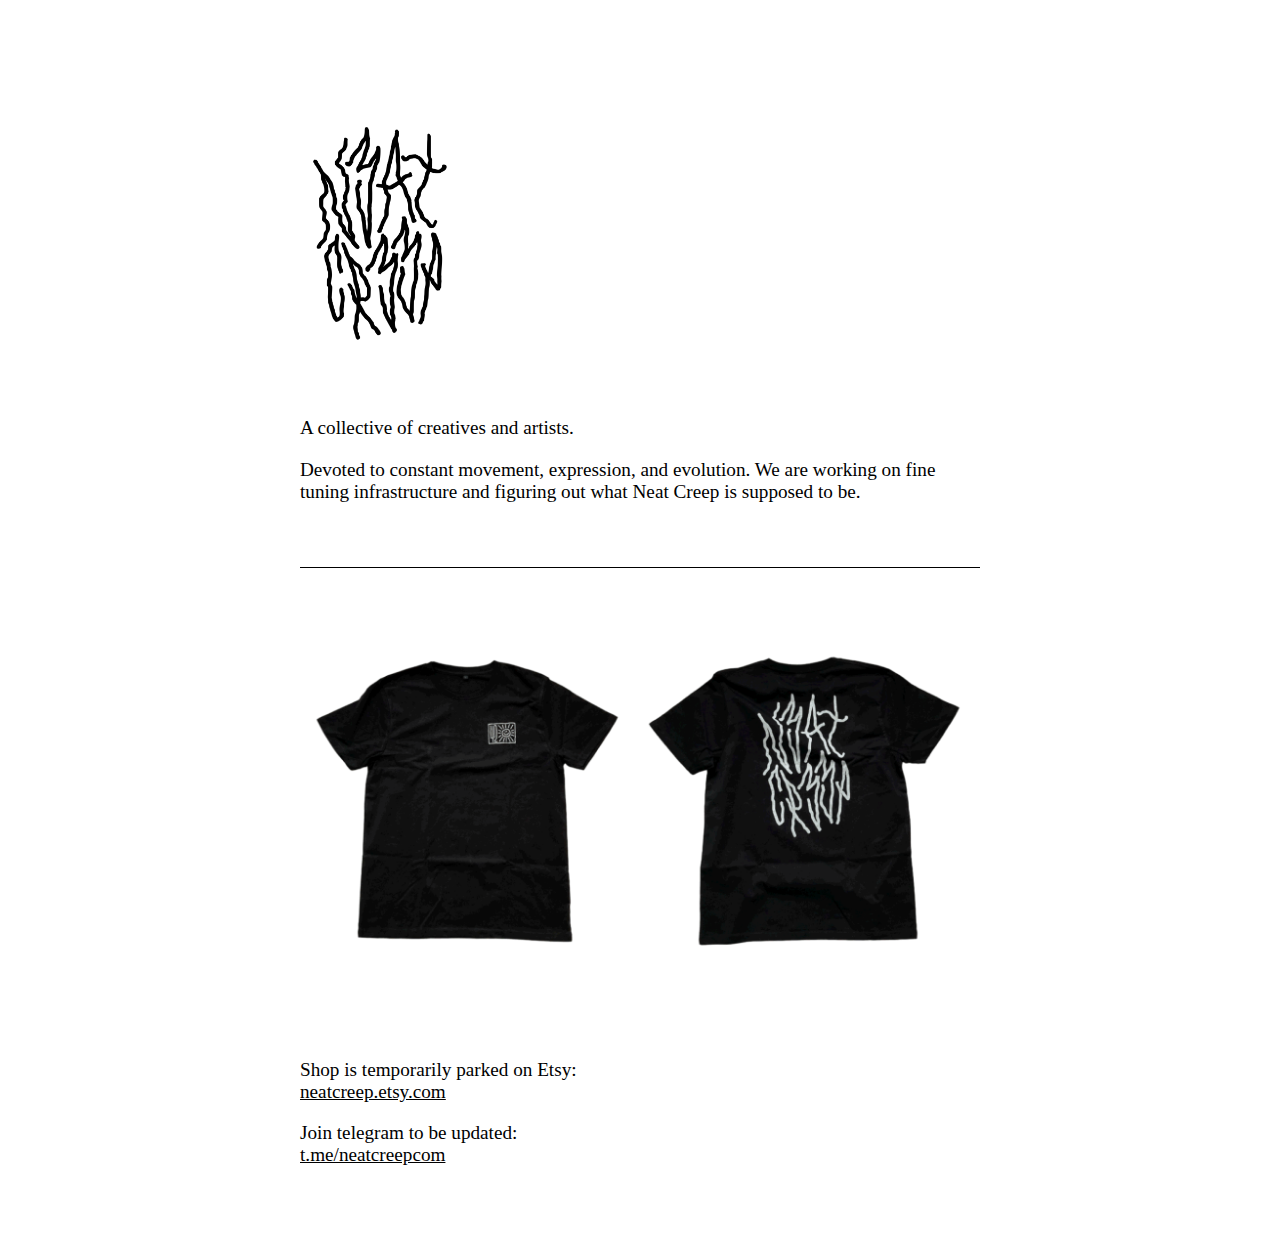
<file: index.html>
<!DOCTYPE html>
<html lang="en">
  <head>
    <meta charset="utf-8">
    <meta name="viewport" content="width=device-width, initial-scale=1">
    <title>Neat Creep</title>
    <meta name="title" content="Neat Creep">
    <meta name="description" content="A collective of creatives and artists. Rooted in Riga, Latvia. Devoted to constant movement, expression, and evolution.">
    <meta property="og:image" content="./assets/classics.jpg">
    <link rel="stylesheet" href="./style.css">
  </head>
  <body>
    <div class="content">

      <img class="logo" src="./assets/neat-creep-logo.png" alt="Neat Creep logo" style="width:100%; max-width:160px;">
      <p>A collective of creatives and artists.</p>
      <p>Devoted to constant movement, expression, and evolution. We are working on fine tuning infrastructure and figuring out what Neat Creep is supposed to be.</p>

      <hr>
      <img src="./assets/products/product-loop.gif" alt="" style="margin-bottom:4rem;">      
      <p>Shop is temporarily parked on Etsy:<br><a href="https://neatcreep.etsy.com" target="_blank">neatcreep.etsy.com</a></p>
      <p>Join telegram to be updated:<br><a href="https://t.me/neatcreepcom" target="_blank">t.me/neatcreepcom</a></p>

      <div class="product" style="display:none;">
        <img src="./assets/products/product-loop.gif" alt="" style="margin-bottom:4rem;">
        <p>Are you shopping there?</p>
        <p>Pay for <a href="https://buy.stripe.com/5kAdSO6GdcJ2aOc14k" target="_blank">shirt 25€</a> or <a href="https://buy.stripe.com/fZecOKc0x38sf4s3cr" target="_blank">ashtray 30€</a> to collect your purchase.</p>
      </div>

      <div style="display:none;">

      <p>Welcome to the shop!</p>
      
      <hr>

      <div class="product">
        <img src="./assets/products/brutalist-ashtray-v1-stardust.jpg" alt="">
        <p>Brutalist ashtray v.1 - Stardust.<br>Price: 42€<br><a href="https://buy.stripe.com/fZe9Cy5C9dN6f4sfZ9" target="_blank">Buy</a></p>
      </div>

      <div class="product">
        <img src="./assets/products/brutalist-ashtray-v1-lava.jpg" alt="">
        <p>Brutalist ashtray v.1 - Lava.<br>Price: 42€<br><a href="https://buy.stripe.com/4gw5mi3u1gZi6xWeV6" target="_blank">Buy</a></p>
      </div>

      <hr>


      <div class="product">
        <img src="./assets/products/grey-t-shirt-with-black-print.png" alt="">
        <p>Grey t-shirt with black print.<br>Price: 30€<br>Buy: 
          <span class="line-through">Small</span>
          <a href="https://buy.stripe.com/dR66qm2pXbEYaOcfYY" target="_blank">Medium</a>
          <a href="https://buy.stripe.com/dR6g0WaWtbEY6xW001" target="_blank">Large</a>
          <span class="line-through">Extra Large</span>
        </p>
      </div>

      <div class="product">
        <img src="./assets/products/red-t-shirt-with-white-print.png" alt="">
        <p>Red t-shirt with white print.<br>Price: 30€<br>Buy: 
          <span class="line-through">Small</span>
          <span class="line-through">Medium</span>
          <a href="https://buy.stripe.com/00geWS4y524og8w8wz" target="_blank">Large</a>
          <span class="line-through">Extra Large</span>
        </p>
      </div>
                  
      <div class="product">
        <img src="./assets/products/dark-grey-t-shirt-with-white-print.png" alt="">
        <p>Dark grey t-shirt with white print.<br>Price: 30€<br>Buy: 
          <span class="line-through">Small</span>
          <span class="line-through">Medium</span>
          <a href="https://buy.stripe.com/fZe6qmfcJ4cwe0o28c" target="_blank">Large</a>
          <span class="line-through">Extra Large</span>
        </p>
      </div>
      
      <div class="product">
        <img src="./assets/products/white-t-shirt-with-red-burned-print.png" alt="">
        <p>White t-shirt with red burned print.<br>Price: 30€<br>Buy: 
          <span class="line-through">Small</span>
          <a href="https://buy.stripe.com/8wM4ieaWt38sg8w8wD" target="_blank">Medium</a>
          <span class="line-through">Large</span>
          <span class="line-through">Extra Large</span>
        </p>
      </div>

      <div class="product">
        <img src="./assets/products/white-long-sleeve-with-red-print.png" alt="">
        <p>White long sleeve with red print.<br>Sold out.</p>
      </div>

      <div class="product">
        <img src="./assets/products/black-long-sleeve-with-white-print.png" alt="">
        <p>Black long sleeve with white print.<br>Price: 30€<br>Buy: 
          <a href="https://buy.stripe.com/eVa5mi0hP24o7C0005" target="_blank">Small</a>
          <span class="line-through">Medium</span>
          <span class="line-through">Large</span>
          <span class="line-through">Extra Large</span>
        </p>
      </div>

      <div class="product">
        <img src="./assets/products/dark-blue-t-shirt-with-white-print.png" alt="">
        <p class="">Dark blue t-shirt with white print.<br>Sold out.</p>
      </div>

      <div class="product">
        <img src="./assets/products/creamy-t-shirt-with-red-print.png" alt="">
        <p>Creamy t-shirt with red print.<br>Sold out.</p>
      </div>

      </div>

      <p style="display:none;">T-shirts and long sleeves are organic cotton, climate neutral, GOTS certified and PETA approved. Printed in Riga with hands and water based ink. Prints might have some imperfections and that’s okay.</p>
      
      <hr style="display:none;">
      
      <p style="display:none;">All sales are final, no returns, no refunds.</p>

    </div>
  </body>
</html>
</file>
<file: style.css>
html, body {  }
h1 { font-weight: normal; font-size: 3.2rem; }
h2 { font-weight: normal; font-size: 2.4rem; }
h4 { font-weight: normal; font-size: 1rem; text-transform:uppercase;;}
p {font-size: 1.2rem; }
img { max-width: 100%; }
hr { border:none; border-top: 1px solid rgb(0,0,0); margin: 4rem 0;}
a { color:inherit; }
a:hover { text-decoration: none; }

.content { max-width: 680px; margin: 0 auto; padding: 4rem; }
.logo {margin: 3rem 0;}
.arial{ font-family: sans-serif;}

.o-100 { opacity: 1; }
.o-60 { opacity: .6; }
.black-60 { color: rgba( 0, 0, 0, .6 ); }
.white-60 { color: rgba( 255, 255, 255, .6 ); }
.black { color: #000; }
.white { color: #fff; }

.line-through { text-decoration: line-through; }
.product { margin: 4rem 0; }

@media only screen and (max-width: 600px) {
  .content { padding: 1rem; }
  .logo {margin: 2rem 0;}
  h1 { font-size: 2rem; }
  h2 { font-size: 1.5rem; }
  p { font-size: 1.25rem; }
  hr { margin: 2rem 0;}
}
</file>
